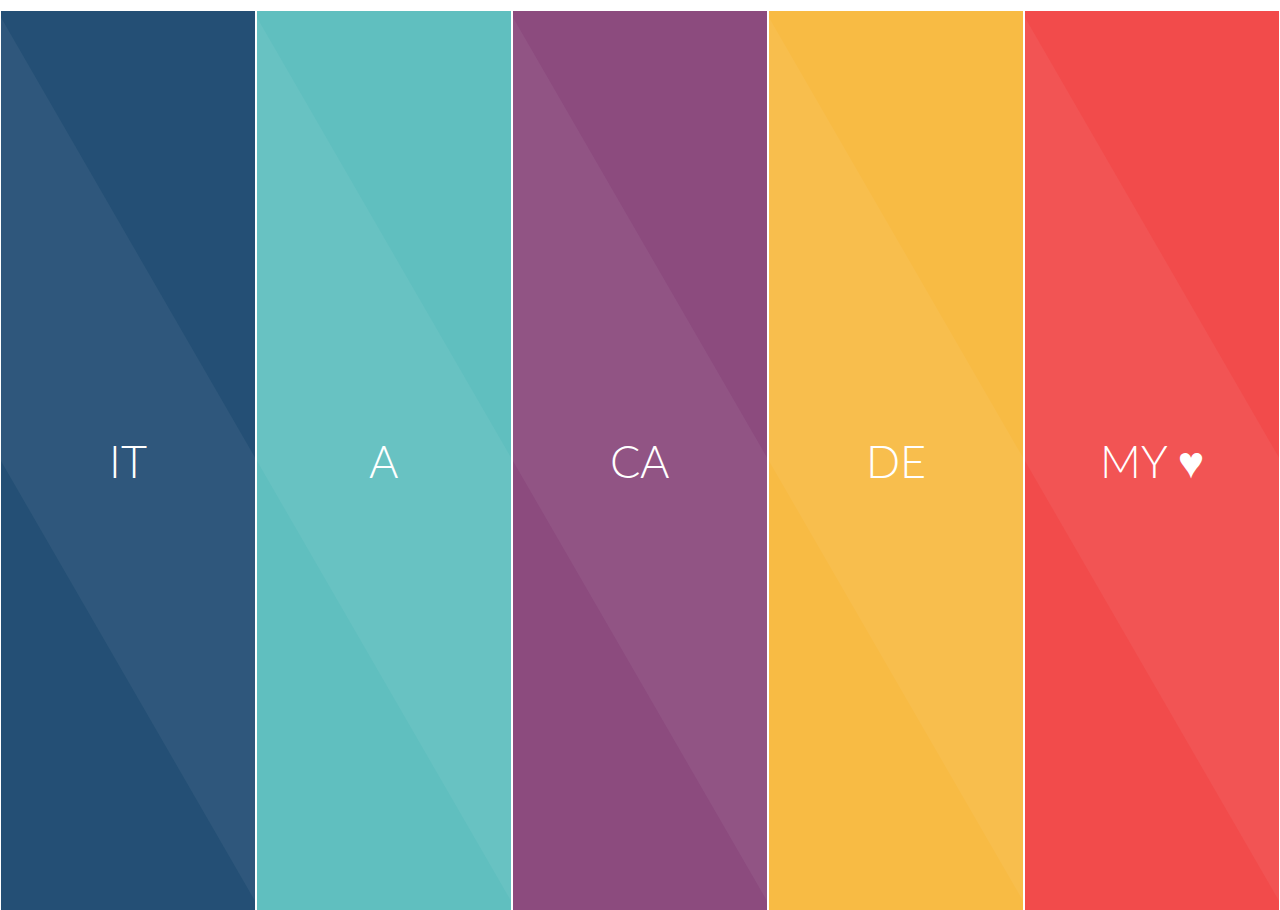
<file: index.html>
<!DOCTYPE html>
<html lang="en">
<head>
    <meta charset="UTF-8">
    <meta name="viewport" content="width=device-width, initial-scale=1.0">
    <meta http-equiv="X-UA-Compatible" content="ie=edge">
    <title>stripes</title>
    <link rel="stylesheet" href="styles/css/style.css">
</head>
<body>
    
 <section class="strips"> 
    <div class="strip">
        <div class="strip_content" ><h1>IT</h1></div>
    </div>
    <div class="strip">
        <div class="strip_content" ><h1>A</h1></div>
    </div>
    <div class="strip">
        <div class="strip_content" ><h1>CA</h1></div>
    </div>
    <div class="strip">
        <div class="strip_content" ><h1>DE</h1></div>
    </div>
    <div class="strip">
        <div class="strip_content" ><h1>MY &hearts;</h1></div>
    </div>
</section>   

</body>
</html>
</file>
<file: styles/css/style.css>
@import url("https://fonts.googleapis.com/css?family=Lato:300&display=swap");
/* general */
* {
  box-sizing: border-box; }

body {
  margin: 10px 0 0 0; }

h1 {
  color: white;
  font-size: 3.5vw;
  font-weight: 300;
  font-family: "Lato"; }

/* strips */
.strips {
  height: 100vh;
  width: 100vw;
  overflow: hidden;
  text-align: center;
  display: flex;
  cursor: pointer; }

.strips .strip {
  position: relative;
  width: 19.9vw;
  margin: 0.1vw;
  height: 100vh;
  display: flex;
  text-align: center;
  overflow: hidden;
  align-items: center;
  justify-content: center; }

.strips .strip .strip_content {
  display: flex;
  align-items: center;
  justify-content: center;
  position: absolute;
  height: 100vh;
  width: 100%;
  text-align: center; }

/* before */
.strips .strip_content:before {
  content: "";
  display: flex;
  align-items: center;
  justify-content: center;
  position: absolute;
  z-index: 1;
  top: 0;
  left: 0;
  width: 20vw;
  height: 100vh;
  background: white;
  opacity: 0.05;
  -webkit-transform-origin: center center;
  transform-origin: center center;
  -webkit-transform: skew(30deg) scaleY(1) translate(0, 0);
  transform: skew(30deg) scaleY(1) translate(0, 0);
  transition: all 0.6s cubic-bezier(0.23, 1, 0.32, 1);
  overflow: hidden; }

.strips .strip_content:hover:before {
  -webkit-transform: skew(0deg) scaleX(2) translate(0, 0);
  transform: skew(0deg) scaleX(2) translate(0, 0);
  opacity: 0.2; }

/* strips 1-5: nth-child 1-5 */
.strip:nth-child(1) .strip_content {
  background-color: #244F75;
  animation-name: strip--u4rx9pe;
  animation-duration: 0.5s;
  animation-timing-function: ease-out; }

@keyframes strip--u4rx9pe {
  from {
    transform: translate3d(-100%, 0, 0); } }

.strip:nth-child(2) .strip_content {
  background-color: #60BFBF;
  animation-name: strip--u4rx9pg;
  animation-duration: 0.8s;
  animation-timing-function: ease-out; }

@keyframes strip--u4rx9pg {
  from {
    transform: translate3d(0, 100%, 0); } }

.strip:nth-child(3) .strip_content {
  background-color: #8C4B7E;
  animation-name: strip--u4rx9q8;
  animation-duration: 0.7s;
  animation-timing-function: ease-out; }

@keyframes strip--u4rx9q8 {
  from {
    transform: translate3d(0, -100%, 0); } }

.strip:nth-child(4) .strip_content {
  background-color: #F8BB44;
  animation-name: strip--u4rx9qn;
  animation-duration: 1s;
  animation-timing-function: ease-out; }

@keyframes strip--u4rx9qn {
  from {
    transform: translate3d(0, 100%, 0); } }

.strip:nth-child(5) .strip_content {
  background-color: #F24B4B;
  animation-name: strip--u4rx9r0;
  animation-duration: 1.1s;
  animation-timing-function: ease-out; }

@keyframes strip--u4rx9r0 {
  from {
    transform: translate3d(100%, 0, 0); } }

/*# sourceMappingURL=style.css.map */
</file>
